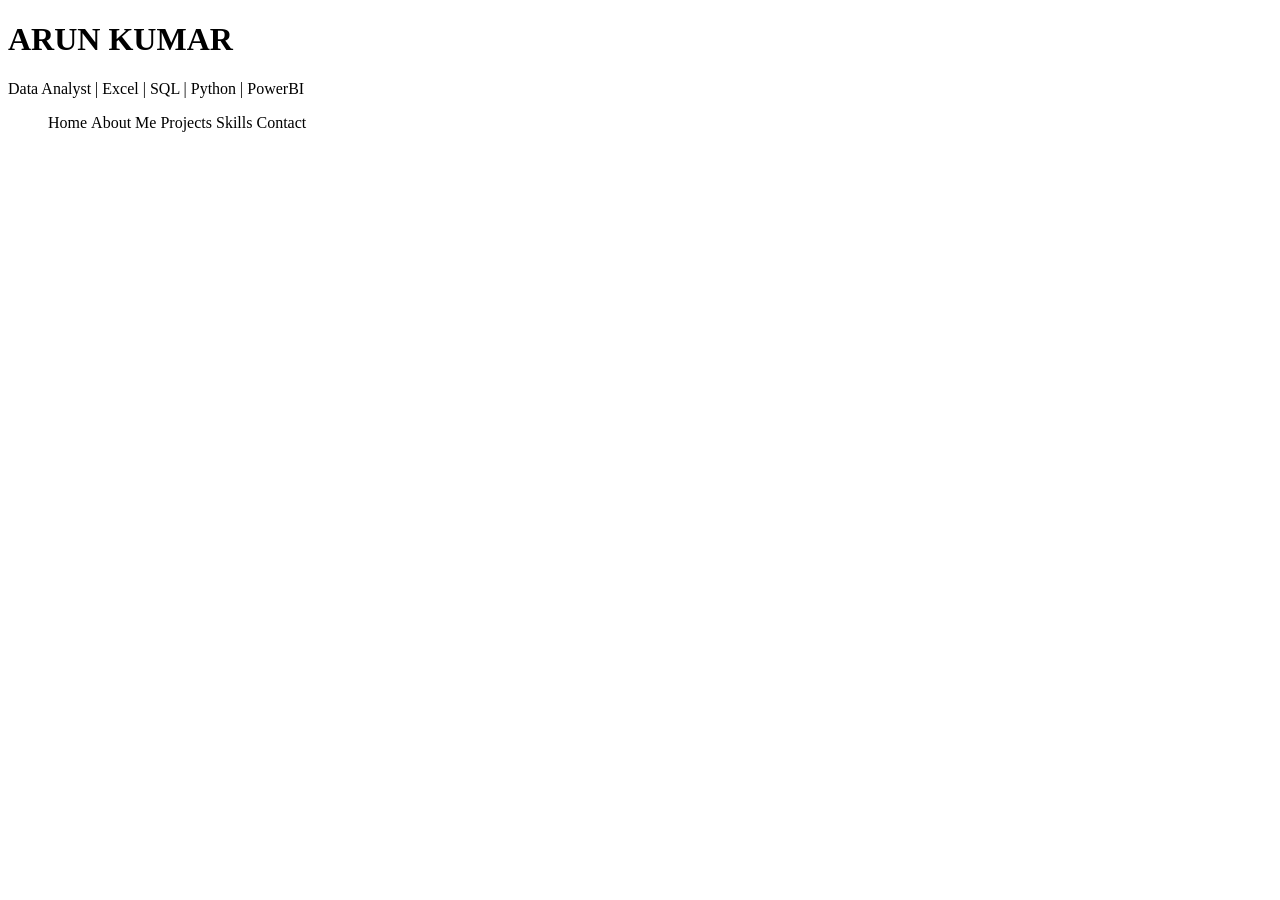
<file: Index.html>
<!DOCTYPE html>
<html>
<head>
    <title>Arun Kumar Rajput Portfolio</title>
    <link rel="stylesheet" href="style.css">
</head>
<body>

    <h1>ARUN KUMAR</h1>
    <p>Data Analyst | Excel | SQL | Python | PowerBI</p>
    <nav>
        <ul>
            <li>Home</li>
            <li>About Me</li>
            <li>Projects</li>
            <li>Skills</li>
            <li>Contact</li>
        </ul>
    </nav>

</body>
</html>
</file>
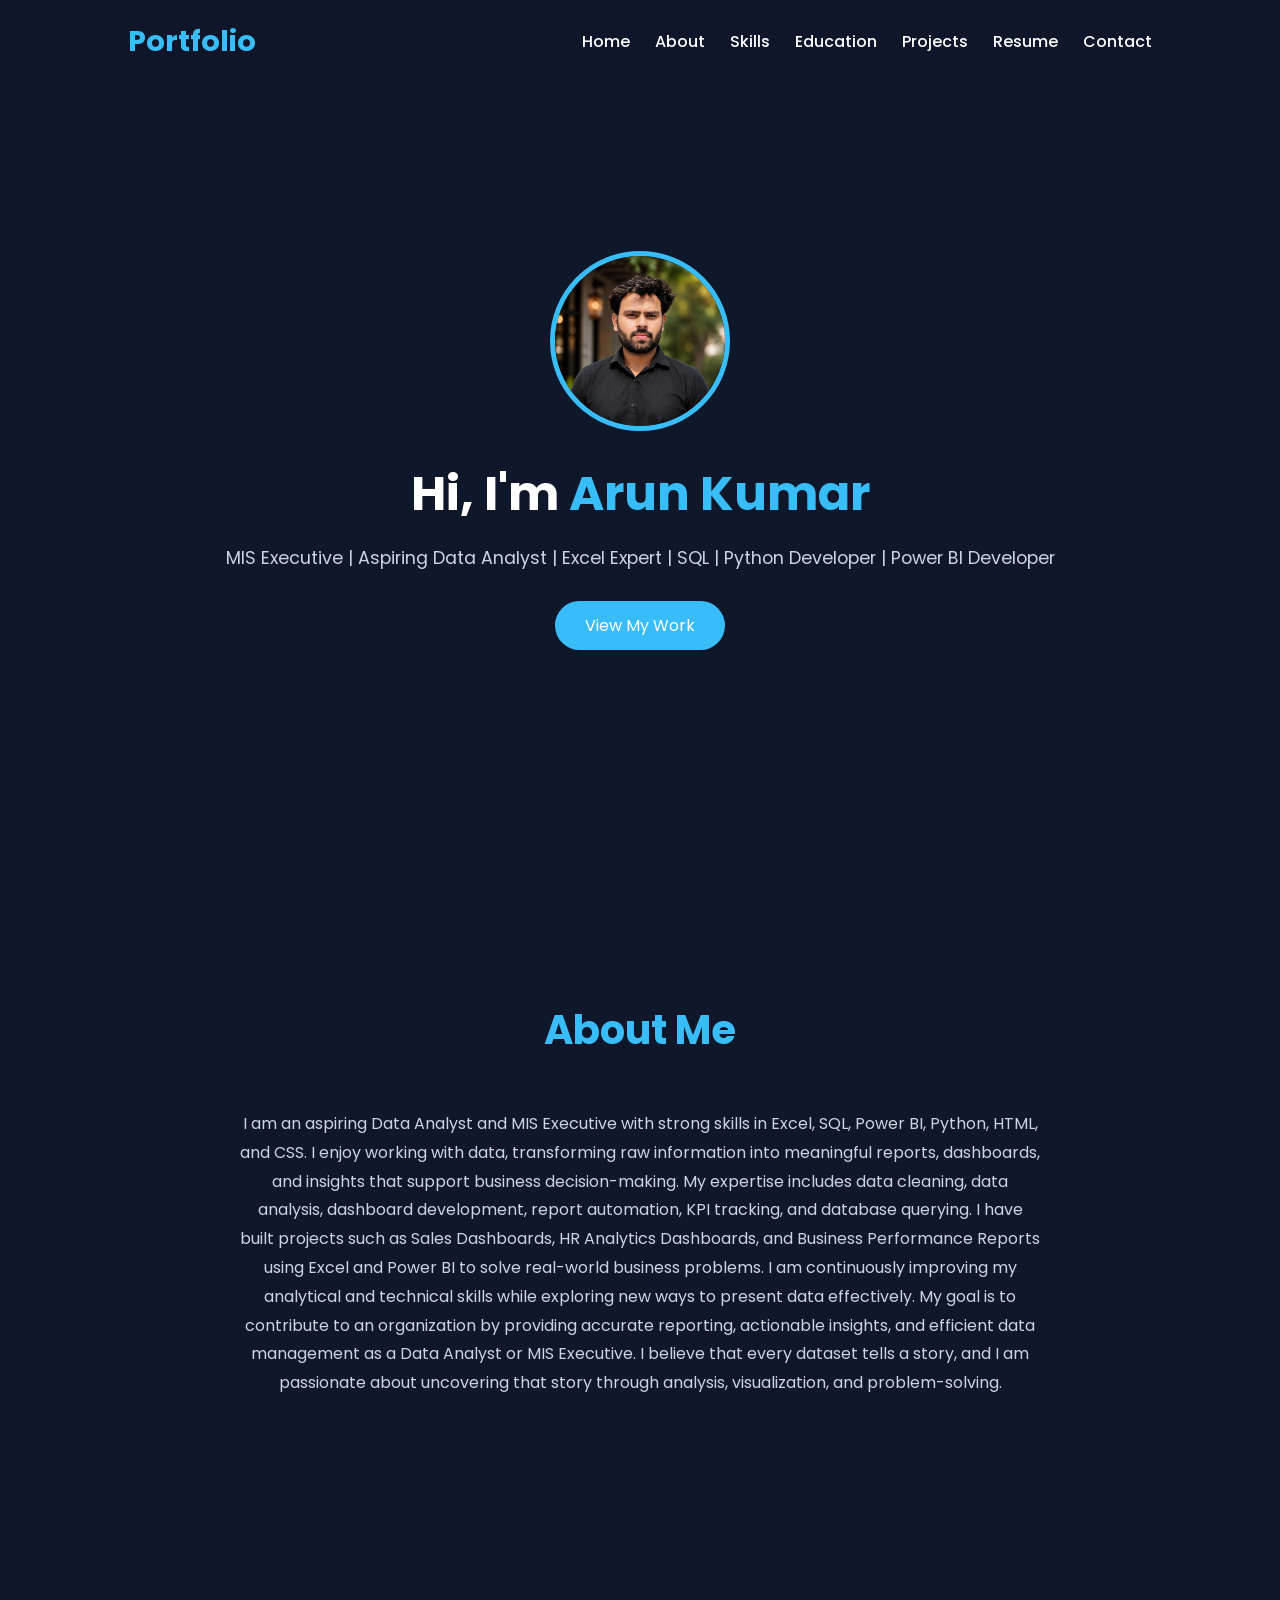
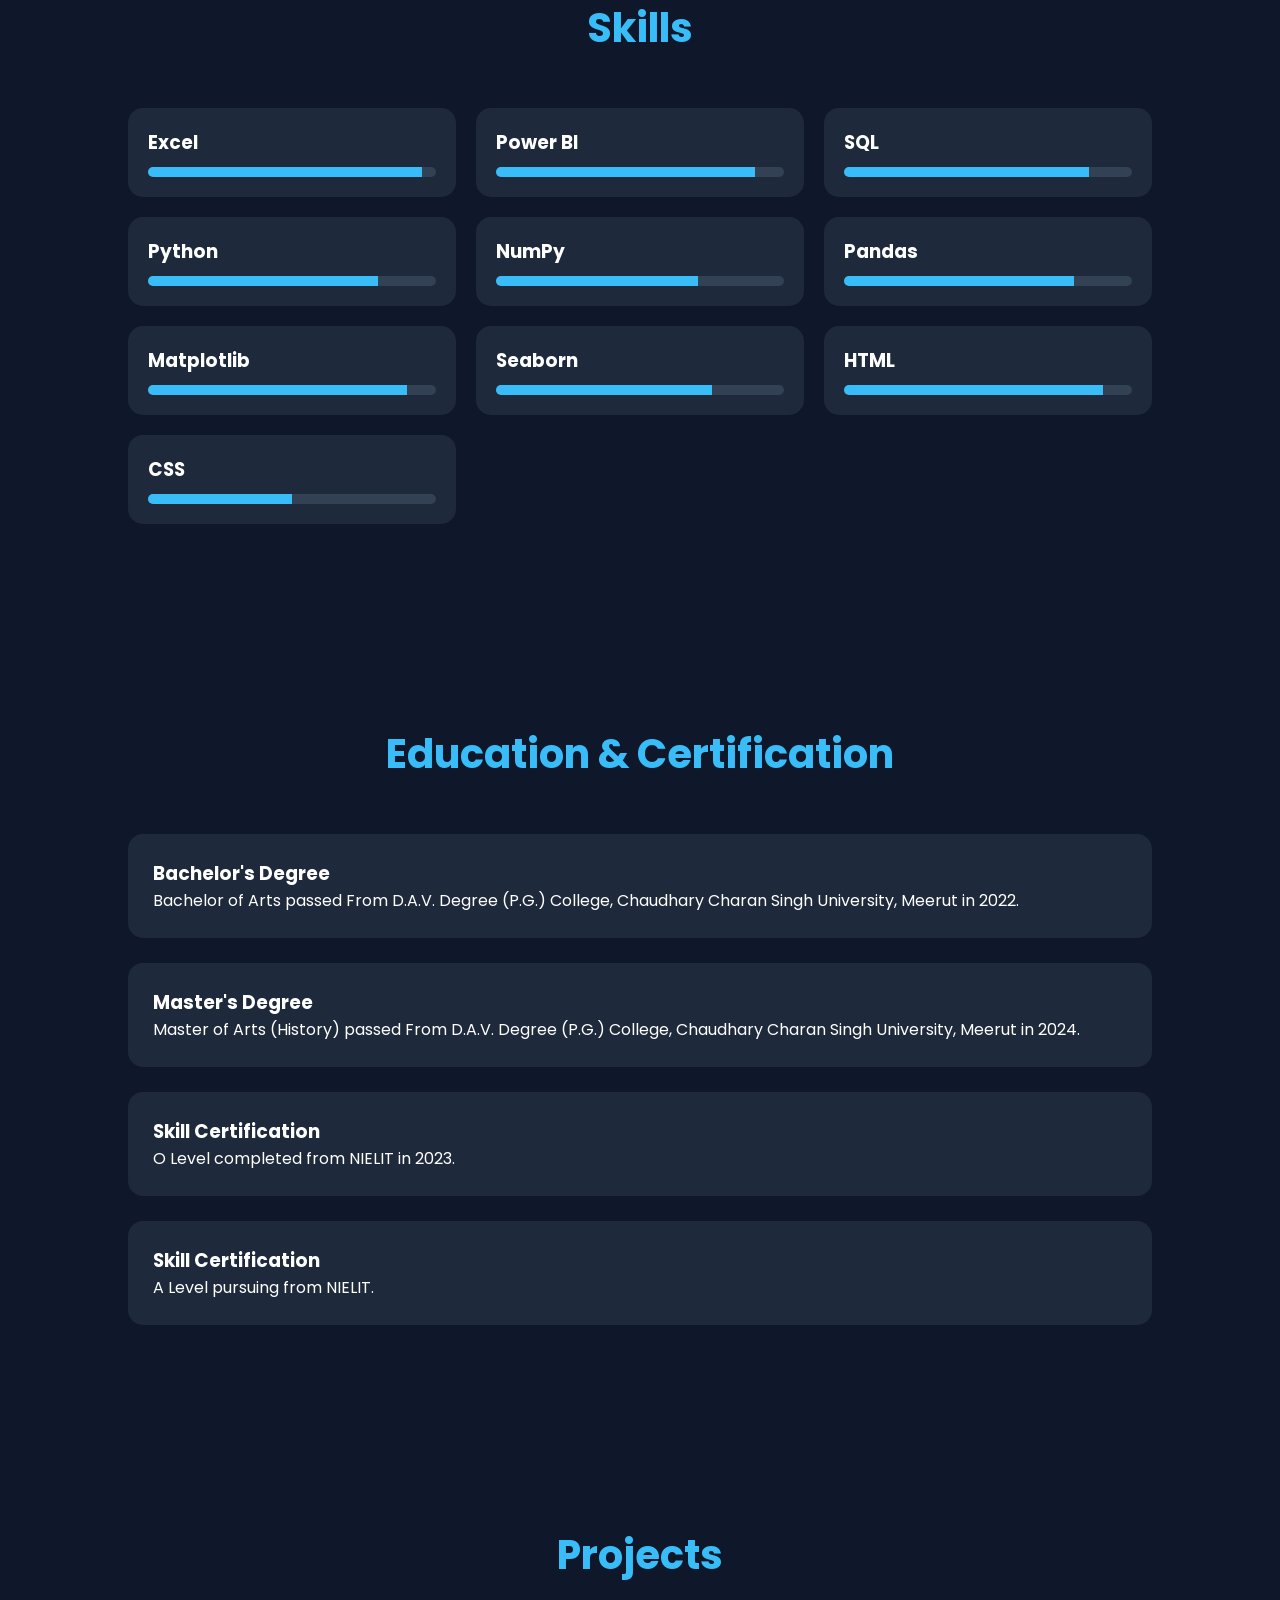
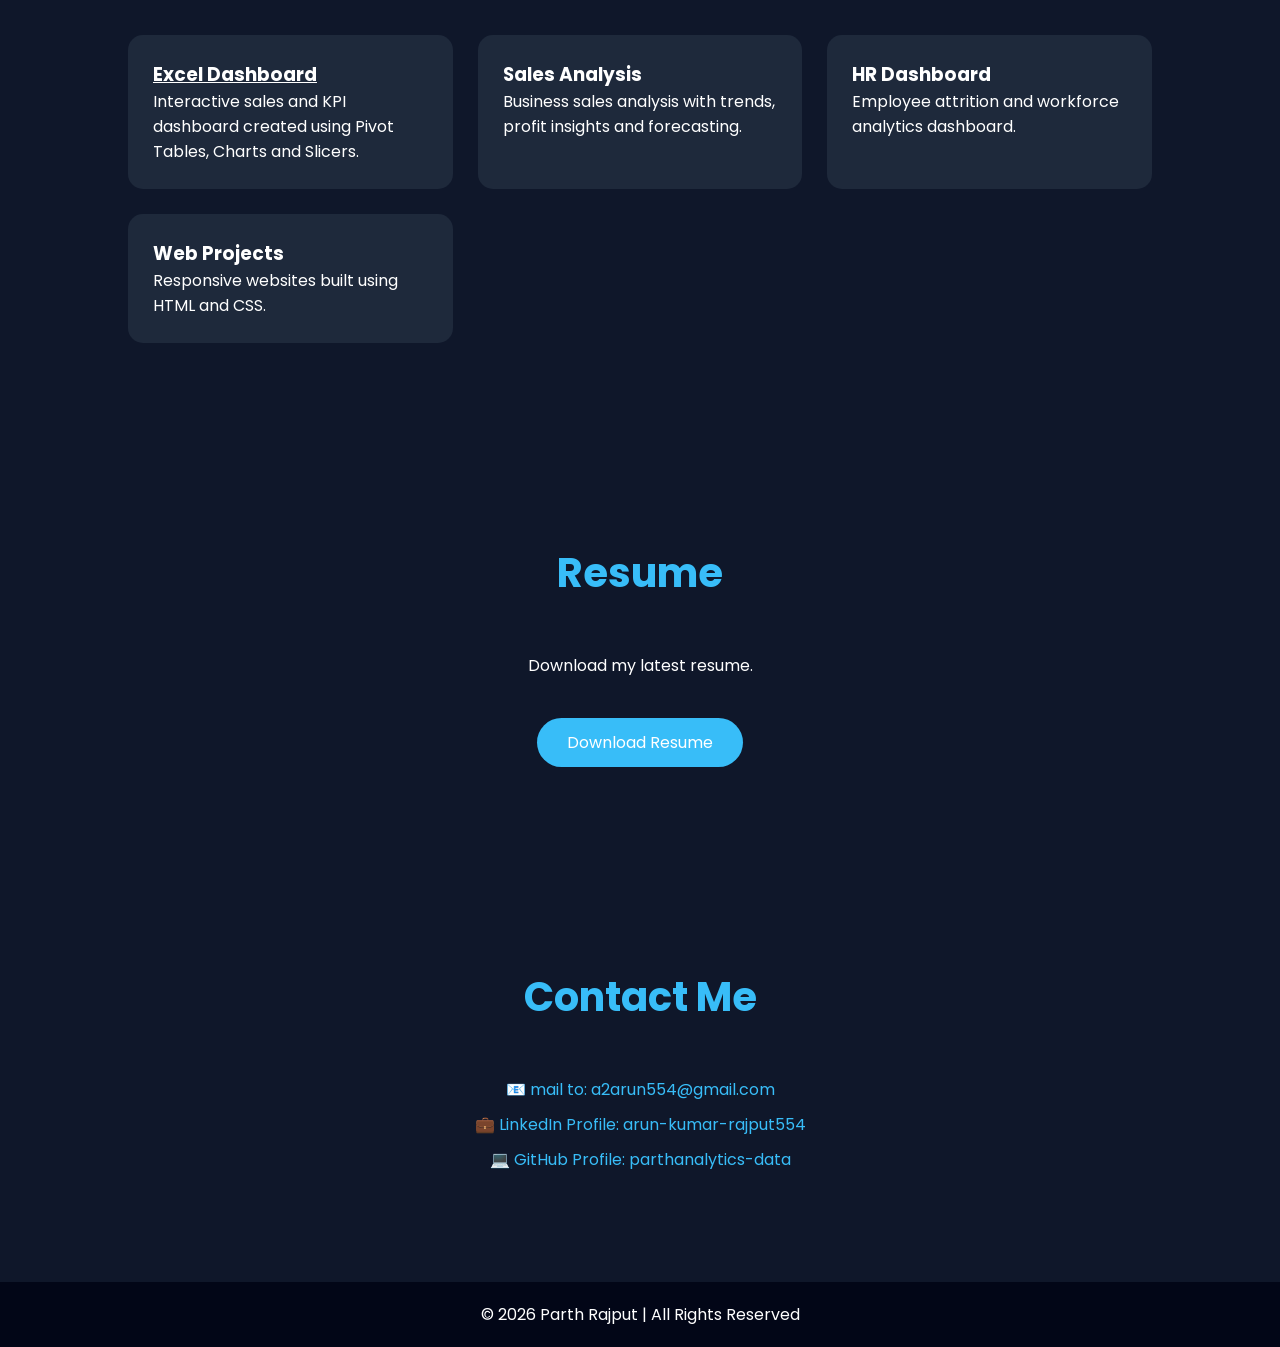
<file: index.html>
<!DOCTYPE html>
<html lang="en">
<head>
<meta charset="UTF-8">
<meta name="viewport" content="width=device-width, initial-scale=1.0">
<title>Parth Rajput | Portfolio</title>

<link href="https://fonts.googleapis.com/css2?family=Poppins:wght@300;400;500;600;700&display=swap" rel="stylesheet">

<style>

*{
margin:0;
padding:0;
box-sizing:border-box;
font-family:'Poppins',sans-serif;
scroll-behavior:smooth;
}

body{
background:#0f172a;
color:white;
overflow-x:hidden;
}

/* NAVBAR */

nav{
position:fixed;
width:100%;
top:0;
z-index:1000;
background:rgba(15,23,42,0.8);
backdrop-filter:blur(10px);
display:flex;
justify-content:space-between;
align-items:center;
padding:20px 10%;
}

.logo{
font-size:1.8rem;
font-weight:700;
color:#38bdf8;
}

nav ul{
display:flex;
list-style:none;
gap:25px;
}

nav ul li a{
text-decoration:none;
color:white;
font-weight:500;
transition:0.3s;
}

nav ul li a:hover{
color:#38bdf8;
}

/* HERO */

.hero{
height:100vh;
display:flex;
justify-content:center;
align-items:center;
text-align:center;
padding:20px;
background:
linear-gradient(rgba(15,23,42,0.85),
rgba(15,23,42,0.85)),
url('https://images.unsplash.com/photo-1516321318423-f06f85e504b3?auto=format&fit=crop&w=1600&q=80');
background-size:cover;
background-position:center;
}

.hero-content img{
width:180px;
height:180px;
border-radius:50%;
border:5px solid #38bdf8;
margin-bottom:20px;
}

.hero h1{
font-size:3rem;
}

.hero span{
color:#38bdf8;
}

.hero p{
margin:15px 0;
font-size:1.1rem;
color:#cbd5e1;
}

.btn{
display:inline-block;
padding:12px 30px;
background:#38bdf8;
color:white;
text-decoration:none;
border-radius:30px;
margin-top:15px;
transition:.3s;
}

.btn:hover{
transform:translateY(-5px);
}

/* SECTIONS */

section{
padding:100px 10%;
}

.section-title{
text-align:center;
font-size:2.5rem;
margin-bottom:50px;
color:#38bdf8;
}

/* ABOUT */

.about{
text-align:center;
max-width:800px;
margin:auto;
line-height:1.8;
color:#cbd5e1;
}

/* SKILLS */

.skills-grid{
display:grid;
grid-template-columns:repeat(auto-fit,minmax(250px,1fr));
gap:20px;
}

.skill{
background:#1e293b;
padding:20px;
border-radius:15px;
}

.skill h3{
margin-bottom:10px;
}

.bar{
height:10px;
background:#334155;
border-radius:10px;
overflow:hidden;
}

.fill{
height:100%;
background:#38bdf8;
}

/* EDUCATION */

.card{
background:#1e293b;
padding:25px;
border-radius:15px;
transition:.3s;
}

.card:hover{
transform:translateY(-10px);
}

/* PROJECTS */

.projects-grid{
display:grid;
grid-template-columns:repeat(auto-fit,minmax(300px,1fr));
gap:25px;
}

.project{
background:#1e293b;
padding:25px;
border-radius:15px;
transition:.3s;
}

.project:hover{
transform:translateY(-10px);
box-shadow:0 0 20px #38bdf8;
}

/* RESUME */

.resume{
text-align:center;
}

/* CONTACT */

.contact{
text-align:center;
}

.contact a{
color:#38bdf8;
text-decoration:none;
display:block;
margin:10px;
}

footer{
text-align:center;
padding:20px;
background:#020617;
}
a[target]{
  color:white;
}

</style>
</head>
<body>

<!-- NAVBAR -->

<nav>
<div class="logo">Portfolio</div>

<ul>
<li><a href="#home">Home</a></li>
<li><a href="#about">About</a></li>
<li><a href="#skills">Skills</a></li>
<li><a href="#education">Education</a></li>
<li><a href="#projects">Projects</a></li>
<li><a href="#resume">Resume</a></li>
<li><a href="#contact">Contact</a></li>
</ul>
</nav>

<!-- HOME -->

<section class="hero" id="home">

<div class="hero-content">
<img src="profile.jpg" alt="profile picture">
<h1>Hi, I'm <span>Arun Kumar</span></h1>

<p>
MIS Executive | Aspiring Data Analyst | Excel Expert | SQL | Python Developer | Power BI Developer
</p>

<a href="#projects" class="btn">View My Work</a>

</div>
</section>

<!-- ABOUT -->

<section id="about">

<h2 class="section-title">About Me</h2>

<div class="about">

<p>
I am an aspiring Data Analyst and MIS Executive with strong skills in Excel, SQL, Power BI, Python, HTML, and CSS. I enjoy working with data, transforming raw information into meaningful reports, dashboards, and insights that support business decision-making.

My expertise includes data cleaning, data analysis, dashboard development, report automation, KPI tracking, and database querying. I have built projects such as Sales Dashboards, HR Analytics Dashboards, and Business Performance Reports using Excel and Power BI to solve real-world business problems.

I am continuously improving my analytical and technical skills while exploring new ways to present data effectively. My goal is to contribute to an organization by providing accurate reporting, actionable insights, and efficient data management as a Data Analyst or MIS Executive.

I believe that every dataset tells a story, and I am passionate about uncovering that story through analysis, visualization, and problem-solving.

</p>

</div>
</section>

<!-- SKILLS -->

<section id="skills">

<h2 class="section-title">Skills</h2>

<div class="skills-grid">

<div class="skill">
<h3>Excel</h3>
<div class="bar"><div class="fill" style="width:95%"></div></div>
</div>

<div class="skill">
<h3>Power BI</h3>
<div class="bar"><div class="fill" style="width:90%"></div></div>
</div>

<div class="skill">
<h3>SQL</h3>
<div class="bar"><div class="fill" style="width:85%"></div></div>
</div>

<div class="skill">
<h3>Python</h3>
<div class="bar"><div class="fill" style="width:80%"></div></div>
</div>

<div class="skill">
<h3>NumPy</h3>
<div class="bar"><div class="fill" style="width:70%"></div></div>
</div>

<div class="skill">
<h3>Pandas</h3>
<div class="bar"><div class="fill" style="width:80%"></div></div>
</div>

<div class="skill">
<h3>Matplotlib</h3>
<div class="bar"><div class="fill" style="width:90%"></div></div>
</div>

<div class="skill">
<h3>Seaborn</h3>
<div class="bar"><div class="fill" style="width:75%"></div></div>
</div>

<div class="skill">
<h3>HTML</h3>
<div class="bar"><div class="fill" style="width:90%"></div></div>
</div>

<div class="skill">
<h3>CSS</h3>
<div class="bar"><div class="fill" style="width:50%"></div></div>
</div>

</div>
</section>

<!-- EDUCATION -->

<section id="education">

<h2 class="section-title">Education & Certification</h2>

<div class="card">

<h3>Bachelor's Degree</h3>

<p>
Bachelor of Arts passed From D.A.V. Degree (P.G.) College, Chaudhary Charan Singh University, Meerut in 2022.
</p>

</div><br>
<div class="card">

<h3>Master's Degree</h3>

<p>
Master of Arts (History) passed From D.A.V. Degree (P.G.) College, Chaudhary Charan Singh University, Meerut in 2024.
</p>

</div><br>
<div class="card">

<h3>Skill Certification</h3>

<p>
O Level completed from NIELIT in 2023.
</p>

</div><br>
<div class="card">

<h3>Skill Certification</h3>

<p>
A Level pursuing from NIELIT.
</p>

</div>

</section>

<!-- PROJECTS -->

<section id="projects">

<h2 class="section-title">Projects</h2>

<div class="projects-grid">

<div class="project">
<a href="superstore_sales_dashboard.html" target="_blank"><h3>Excel Dashboard</h3></a>
<p>
Interactive sales and KPI dashboard created using Pivot Tables,
Charts and Slicers.
</p>
</div>

<div class="project">
<h3>Sales Analysis</h3>
<p>
Business sales analysis with trends, profit insights and forecasting.
</p>
</div>

<div class="project">
<h3>HR Dashboard</h3>
<p>
Employee attrition and workforce analytics dashboard.
</p>
</div>

<div class="project">
<h3>Web Projects</h3>
<p>
Responsive websites built using HTML and CSS.
</p>
</div>

</div>

</section>

<!-- RESUME -->

<section id="resume" class="resume">

<h2 class="section-title">Resume</h2>

<p>Download my latest resume.</p>

<br>

<a href="Arun Kumar.pdf" download class="btn">
Download Resume
</a>

</section>

<!-- CONTACT -->

<section id="contact" class="contact">

<h2 class="section-title">Contact Me</h2>

<a href="mailto:a2arun554@gmail.com">
📧 mail to: a2arun554@gmail.com
</a>

<a href="https://www.linkedin.com/in/arun-kumar-rajput554/">
💼 LinkedIn Profile: arun-kumar-rajput554
</a>

<a href="https://github.com/parthanalytics-data">
💻 GitHub Profile: parthanalytics-data
</a>

</section>

<footer>

© 2026 Parth Rajput | All Rights Reserved

</footer>

</body>
</html>
</file>
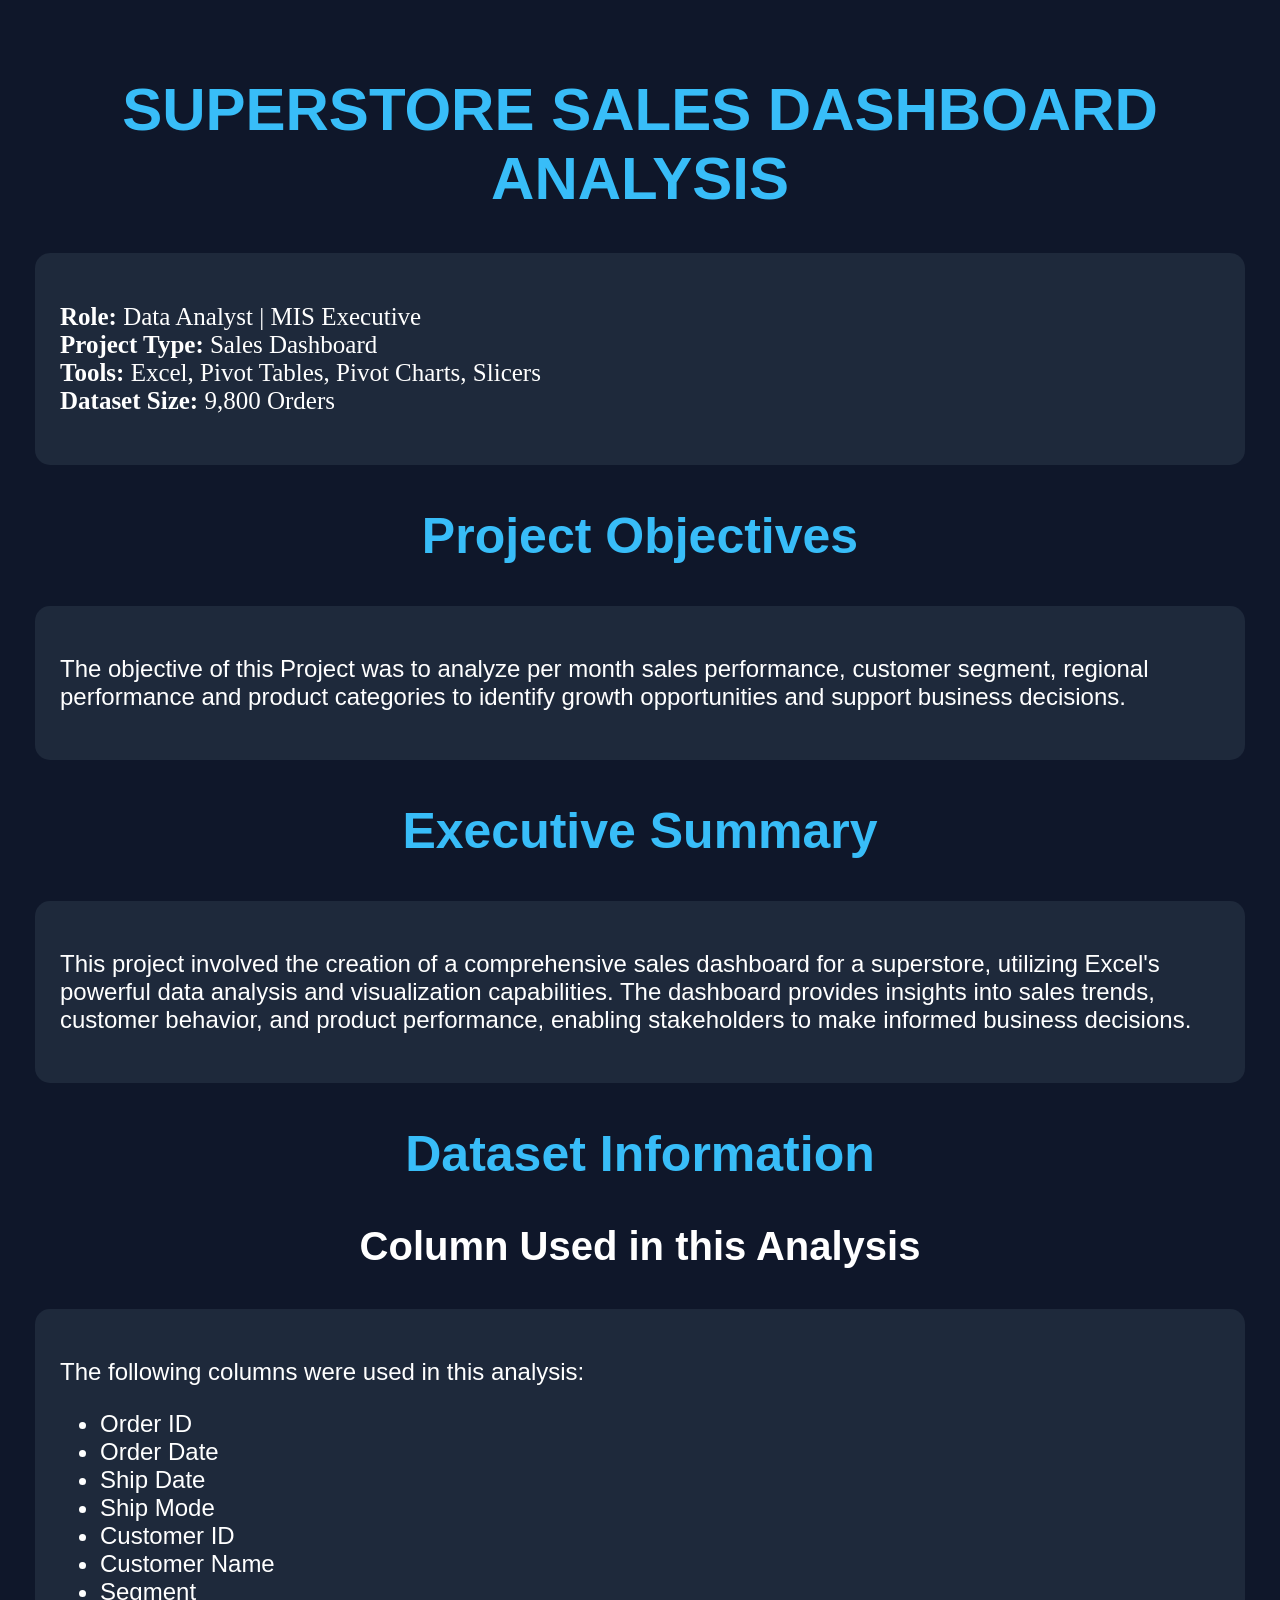
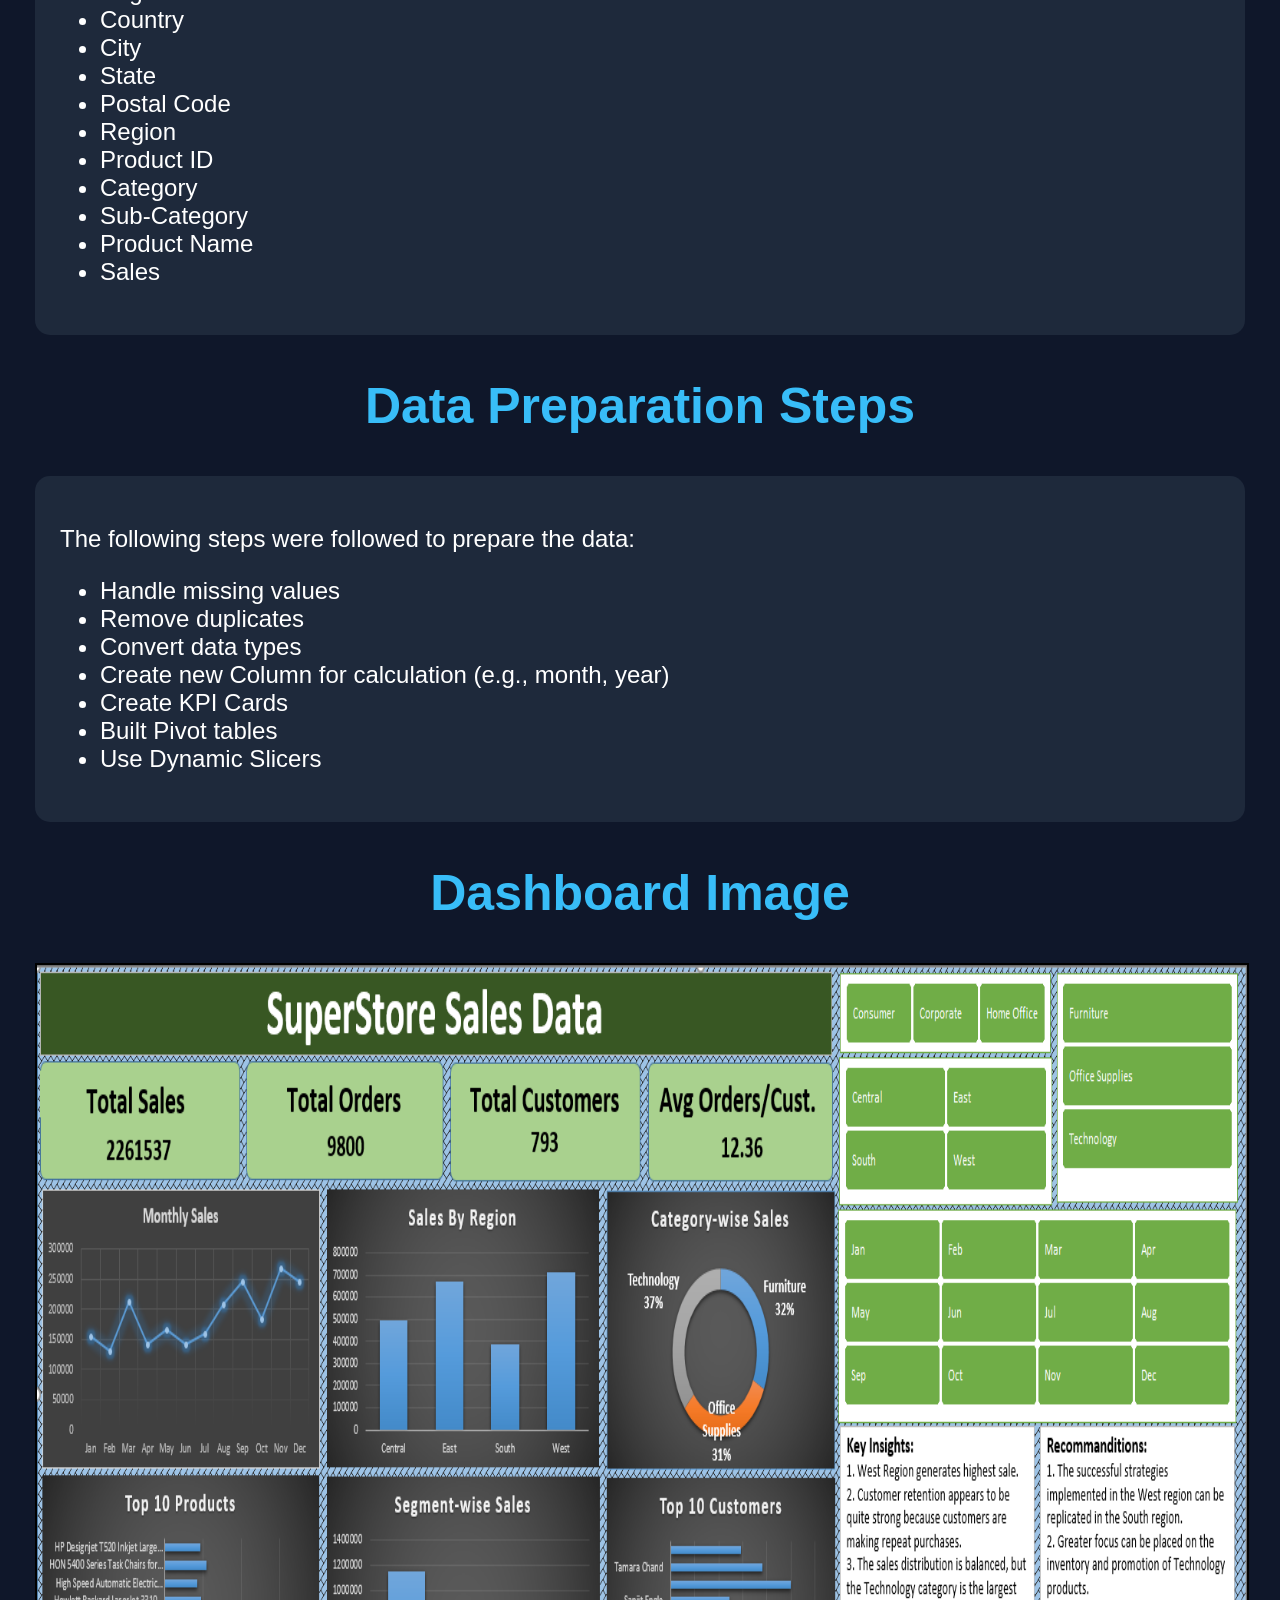
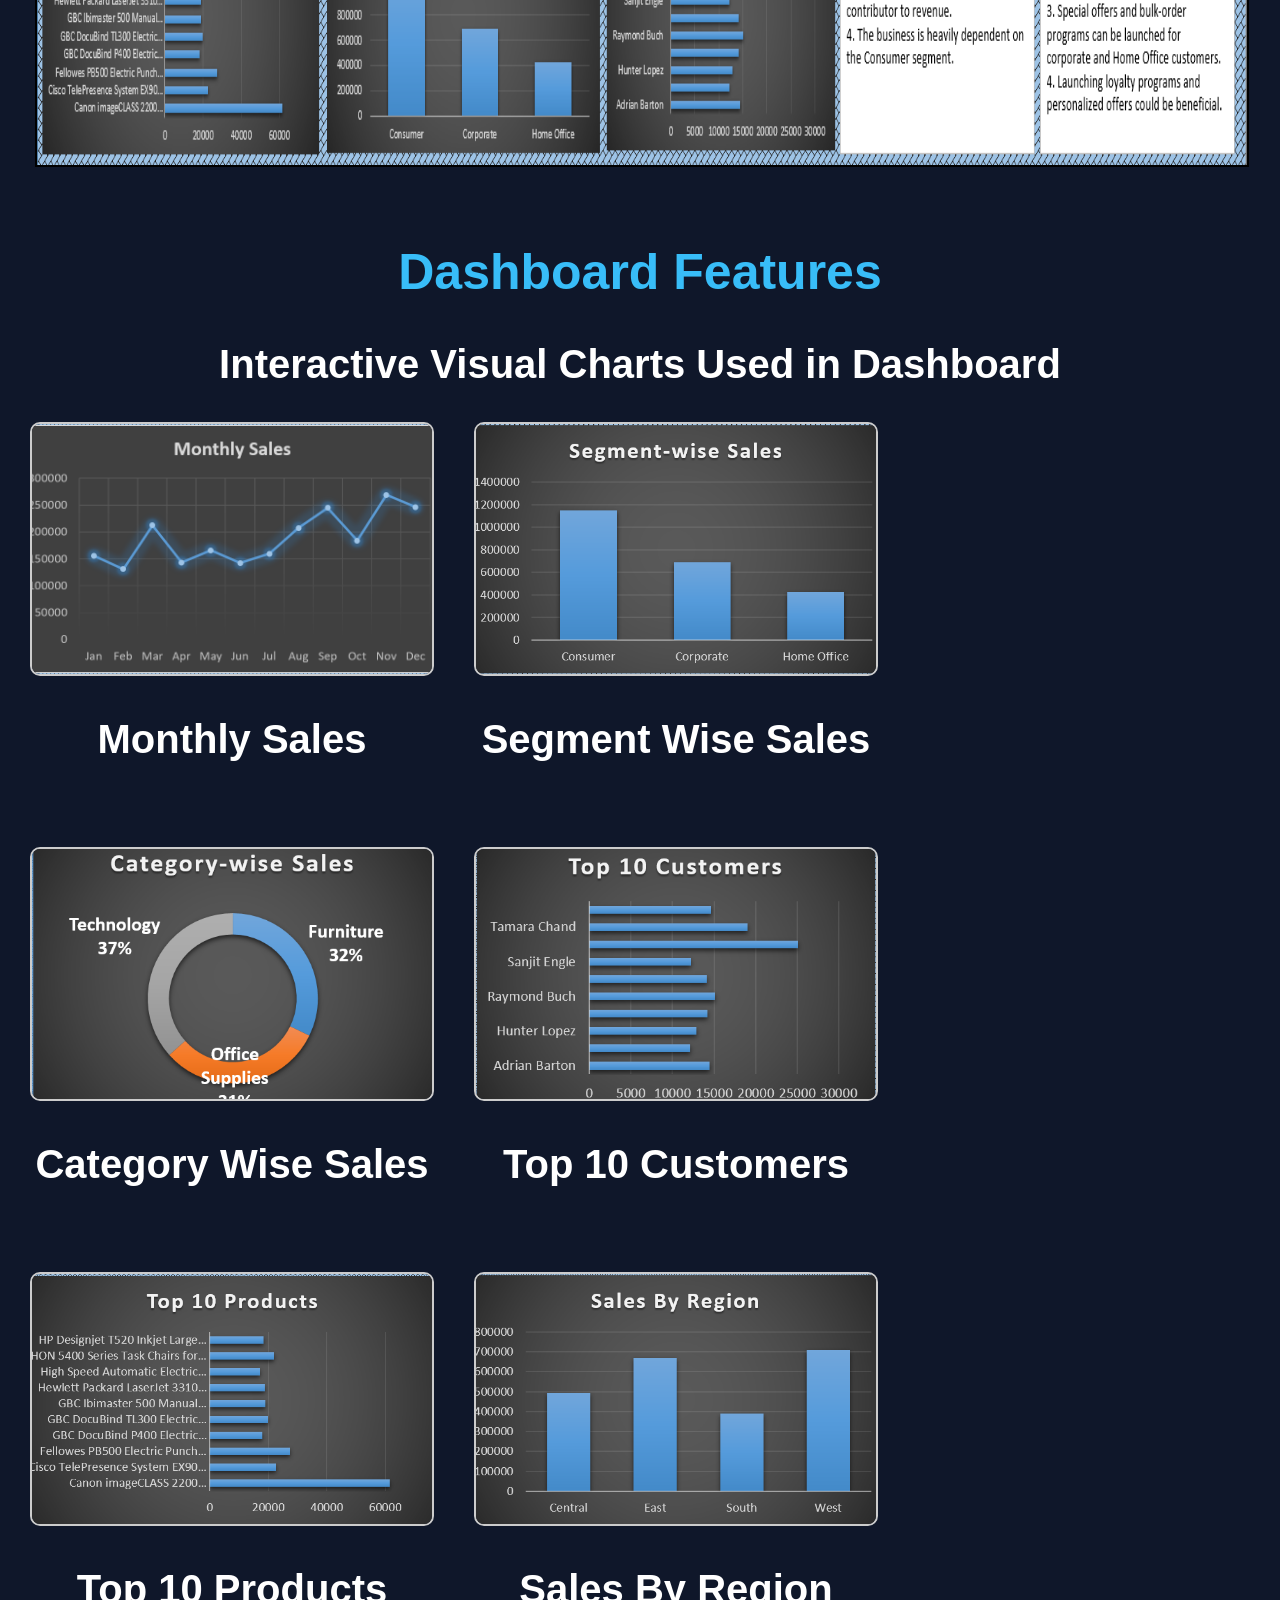
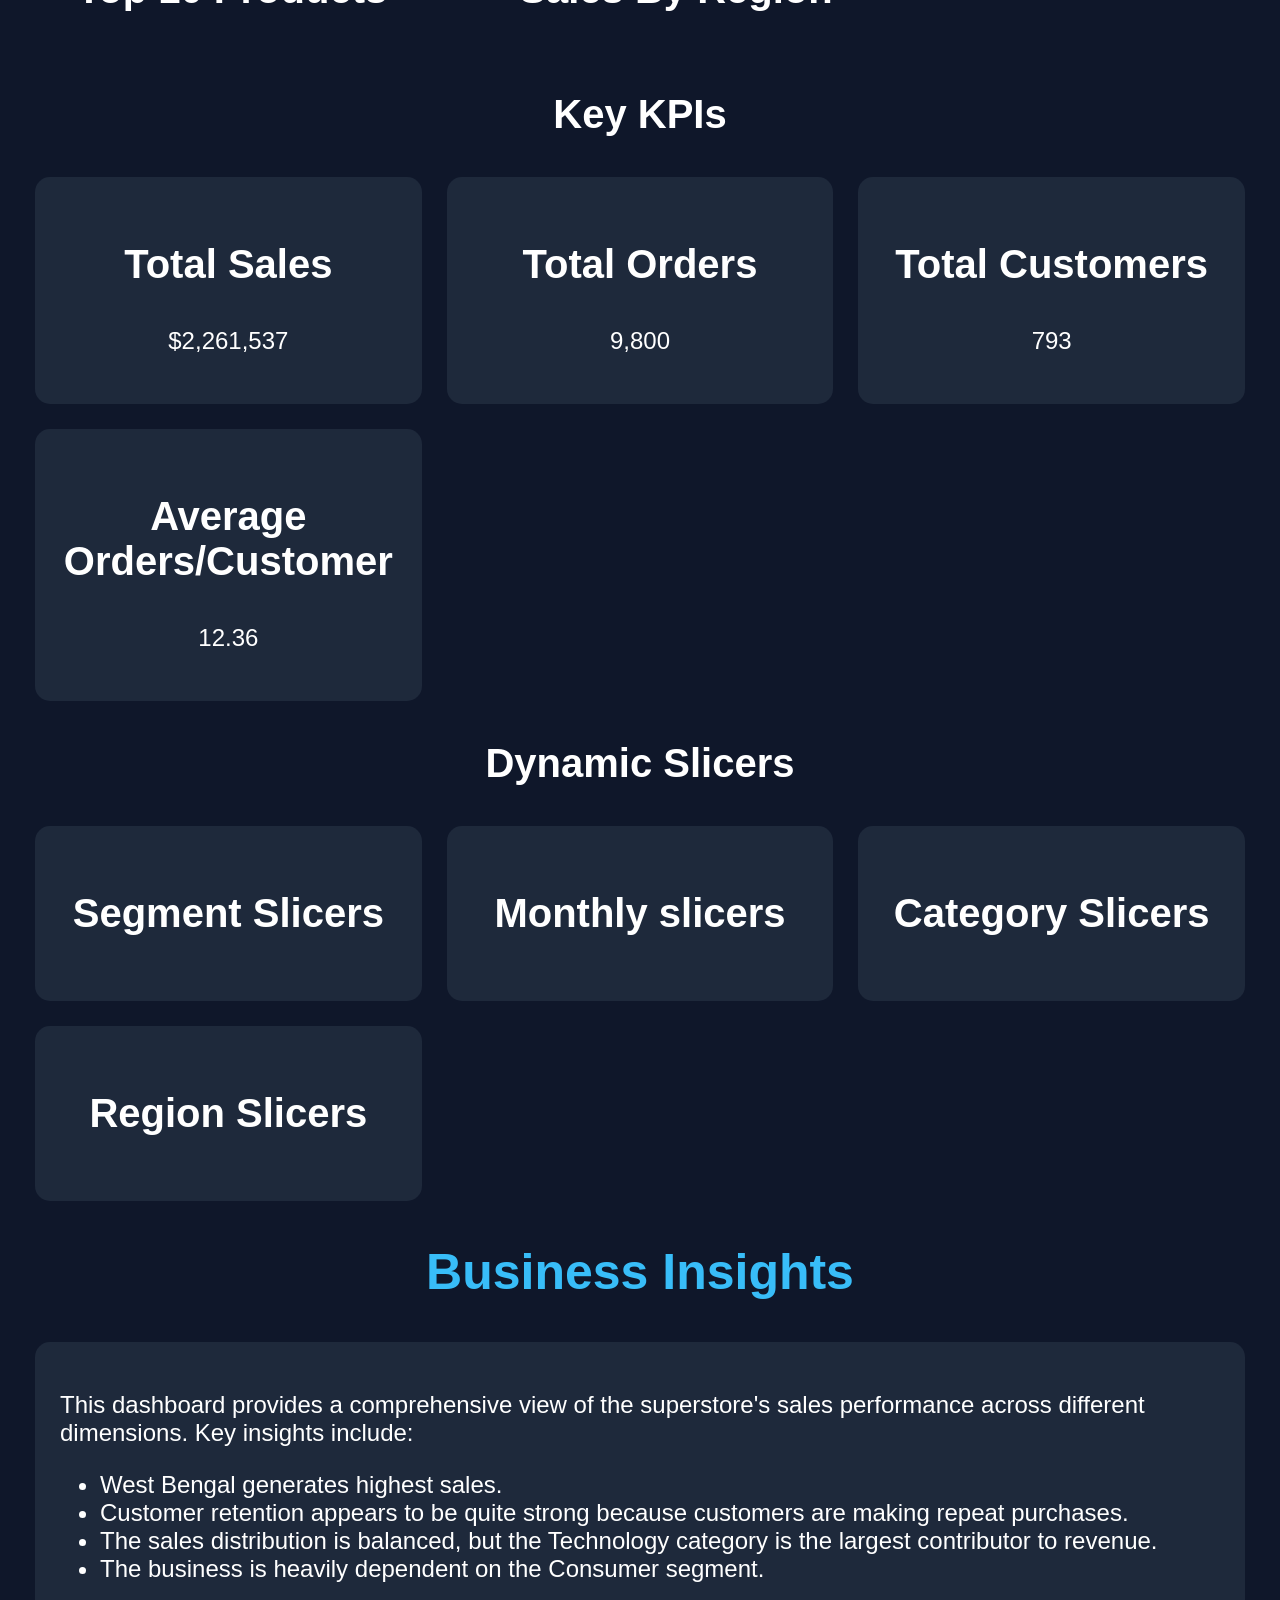
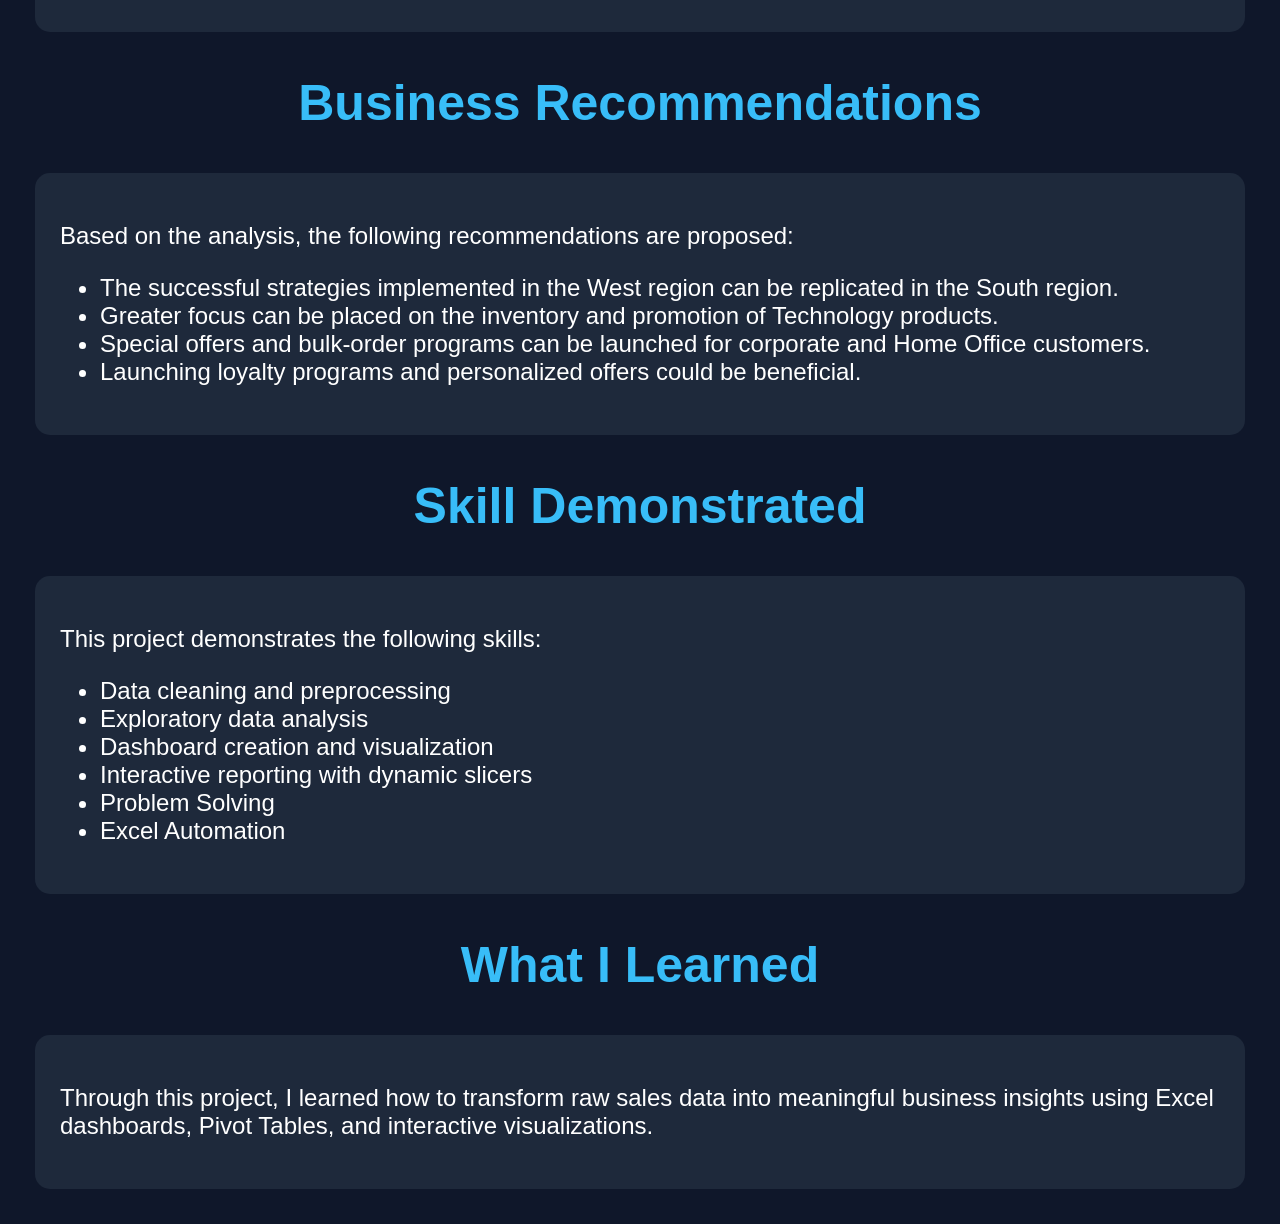
<file: superstore_sales_dashboard.html>
<!DOCTYPE html>
<html lang="en">
<head>
    <meta charset="UTF-8">
    <meta name="viewport" content="width=device-width, initial-scale=1.0">
    <title>Superstore Sales Dashboard</title>
    <style>
        body{
    font-family: Arial, sans-serif;
    font-size: x-large;
    margin: 15px;
    padding: 20px;
    background:#0f172a;
    color:white
}
h2{
    text-align: center;
    font-size: 50px;
    color: #38bdf8;
}
h3{
    text-align: center;
    font-size: 40px;
}
.gallery{
    display:flex;
    gap:50px;
    flex-wrap:wrap;
}

.gallery img{
    width:400px;
    height:250px;
    object-fit:cover;
    cursor:pointer;
    border-radius:10px;
    border:2px solid #ccc;
    margin: -5px;
    transition:0.3s;
}

.gallery img:hover{
    transform:scale(1.05);
}

/* Popup */
.popup{
    display:none;
    position:fixed;
    top:0;
    left:0;
    width:100%;
    height:100%;
    background:rgba(0,0,0,0.9);
    justify-content:center;
    align-items:center;
}

.popup img{
    max-width:90%;
    max-height:90%;
    border-radius:10px;
}

.close{
    position:absolute;
    top:20px;
    right:30px;
    color:white;
    font-size:40px;
    cursor:pointer;
}
/* PROJECTS */

.projects-grid{
display:grid;
grid-template-columns:repeat(auto-fit,minmax(300px,1fr));
gap:25px;
}

.project{
background:#1e293b;
color: white;
text-align: center;
padding:25px;
border-radius:15px;
transition:.3s;
}

.project:hover{
transform:translateY(-10px);
box-shadow:0 0 20px #38bdf8;
}
    </style>
</head>
<body>
    <h1 style="font-size: 60px; text-align: center; color: #38bdf8;">SUPERSTORE SALES DASHBOARD ANALYSIS</h1>
    <section id="projects">
    <div class="projects-grid">
    <div class="project" style="text-align: left;">
    <div style="font-size: 25px;">
    <p style="font-family: 'Times New Roman', Times, serif;"><b>Role:</b> Data Analyst | MIS Executive <br>
    <b>Project Type:</b> Sales Dashboard <br>
    <b>Tools:</b> Excel, Pivot Tables, Pivot Charts, Slicers <br>
    <b>Dataset Size:</b> 9,800 Orders</p>
    </div>
        </div>
    </div>
    </section>
    
    <h2>Project Objectives</h2>
    <section id="projects">
    <div class="projects-grid">
        <div class="project" style="text-align: left;">
    <p>The objective of this Project was to analyze per month sales performance, customer segment, regional performance and product categories to identify growth opportunities and support business decisions.</p>      </div>
    </div>
    </section>
    <h2>Executive Summary</h2>
        <section id="projects">
    <div class="projects-grid">
        <div class="project" style="text-align: left;">
    <p>This project involved the creation of a comprehensive sales dashboard for a superstore, utilizing Excel's powerful data analysis and visualization capabilities. The dashboard provides insights into sales trends, customer behavior, and product performance, enabling stakeholders to make informed business decisions.</p>
    
        </div>
    </div>
    </section>
    <h2>Dataset Information</h2>
    <h3>Column Used in this Analysis</h3>
    <section id="projects">
    <div class="projects-grid">
        <div class="project" style="text-align: left;">
            <p>The following columns were used in this analysis:</p>
    <ul>
        <li>Order ID</li>
        <li>Order Date</li>
        <li>Ship Date</li>
        <li>Ship Mode</li>
        <li>Customer ID</li>
        <li>Customer Name</li>
        <li>Segment</li>
        <li>Country</li>
        <li>City</li>
        <li>State</li>
        <li>Postal Code</li>
        <li>Region</li>
        <li>Product ID</li>
        <li>Category</li>
        <li>Sub-Category</li>
        <li>Product Name</li>
        <li>Sales</li>
    </ul>
        </div>
    </div>
    </section>
    
    <h2>Data Preparation Steps</h2>
    <section id="projects">
    <div class="projects-grid">
        <div class="project" style="text-align: left;">
            <p>The following steps were followed to prepare the data:</p>
    <ul>
        <li>Handle missing values</li>
        <li>Remove duplicates</li>
        <li>Convert data types</li>
        <li>Create new Column for calculation (e.g., month, year)</li>
        <li>Create KPI Cards</li>
        <li>Built Pivot tables</li>
        <li>Use Dynamic Slicers</li>
    </ul>
        </div>
    </div>
    </section>
    <h2>Dashboard Image</h2>
    <img src="Sales_Dashboard.png" alt="Superstore Sales Dashboard" style="width:100%; max-width: 1600px; height: 800px; border:2px solid black;"><br><br>
    <H2>Dashboard Features</H2>
    <h3>Interactive Visual Charts Used in Dashboard</h3>
    <div class="gallery">
        <div>
            <img src="Monthly Sales.PNG" onclick="openImage(this.src)">
            <h3 style="text-align: center;">Monthly Sales</h3>
        </div>
        <div>
            <img src="Segment_Wise_Sales.PNG" onclick="openImage(this.src)">
            <h3 style="text-align: center;">Segment Wise Sales</h3>
        </div>
        <div>
            <img src="Category_Wise_Sales.PNG" onclick="openImage(this.src)">
            <h3 style="text-align: center;">Category Wise Sales</h3>
        </div>
        <div>
            <img src="Top_10_Customers.PNG" onclick="openImage(this.src)">
            <h3 style="text-align: center;">Top 10 Customers</h3>
        </div>
        <div>
            <img src="Top_10_Products.PNG" onclick="openImage(this.src)">
            <h3 style="text-align: center;">Top 10 Products</h3>
        </div>
        <div>
            <img src="Sales_By_Region.PNG" onclick="openImage(this.src)">
            <h3 style="text-align: center;">Sales By Region</h3>
        </div>
    </div>
    <div class="popup" id="popup">
    <span class="close" onclick="closeImage()">&times;</span>
    <img id="popupImg">
    </div>
    <section id="projects">
    <h3 class="section-title">Key KPIs</h3>
    <div class="projects-grid">
        <div class="project">
            <h3>Total Sales </h3>
            <p>$2,261,537</p>
        </div>
        <div class="project">
            <h3>Total Orders </h3>
            <p>9,800</p>
        </div>
        <div class="project">
            <h3>Total Customers </h3>
            <p>793</p>
        </div>
        <div class="project">
            <h3>Average Orders/Customer </h3>
            <p>12.36</p>
        </div>
    </div>
    </section>
    <h3>Dynamic Slicers</h3>
    <section id="projects">
    <div class="projects-grid">
        <div class="project">
            <h3>Segment Slicers </h3>
        </div>
        <div class="project">
            <h3>Monthly slicers </h3>
        </div>
        <div class="project">
            <h3>Category Slicers</h3>
        </div>
        <div class="project">
            <h3>Region Slicers</h3>
        </div>
    </div>
    </section>
    <h2>Business Insights</h2>
    <section id="projects">
    <div class="projects-grid">
        <div class="project" style="text-align: left;">
          <p>This dashboard provides a comprehensive view of the superstore's sales performance across different dimensions. Key insights include:</p>
        <ul>
        <li>West Bengal generates highest sales.</li>
        <li>Customer retention appears to be quite strong because customers are making repeat purchases.</li>
        <li>The sales distribution is balanced, but the Technology category is the largest contributor to revenue.</li>
        <li>The business is heavily dependent on the Consumer segment.</li>
        </ul>  
    </div>
    </div>
    </section>
    
    <h2>Business Recommendations</h2>
    <section id="projects">
    <div class="projects-grid">
        <div class="project" style="text-align: left;">
          <p>Based on the analysis, the following recommendations are proposed:</p>
    <ul>
        <li>The successful strategies implemented in the West region can be replicated in the South region.</li>
        <li>Greater focus can be placed on the inventory and promotion of Technology products.</li>
        <li>Special offers and bulk-order programs can be launched for corporate and Home Office customers.</li>
        <li>Launching loyalty programs and personalized offers could be beneficial.</li>
    </ul>  
    </div>
    </div>
    </section>
    
    <h2>Skill Demonstrated</h2>
    <section id="projects">
    <div class="projects-grid">
        <div class="project" style="text-align: left;">
        <p>This project demonstrates the following skills:</p>
        <ul>
        <li>Data cleaning and preprocessing</li>
        <li>Exploratory data analysis</li>
        <li>Dashboard creation and visualization</li>
        <li>Interactive reporting with dynamic slicers</li>
        <li>Problem Solving</li>
        <li>Excel Automation</li>
        </ul>
    </div>
    </div>
    </section>
    
    <h2>What I Learned</h2>
    <section id="projects">
    <div class="projects-grid">
        <div class="project" style="text-align: left;">
    <p>Through this project, I learned how to transform raw sales data into meaningful business insights using Excel dashboards, Pivot Tables, and interactive visualizations.</p>
        </div>
    </div>
    </section>
    <script>
    function openImage(src){
        document.getElementById("popup").style.display = "flex";
        document.getElementById("popupImg").src = src;
    }

    function closeImage(){
        document.getElementById("popup").style.display = "none";
    }
    </script>
</body>
</html>
</file>
<file: style.css>
ul li{
    list-style-type: none;
    display: inline-block;
}
</file>
